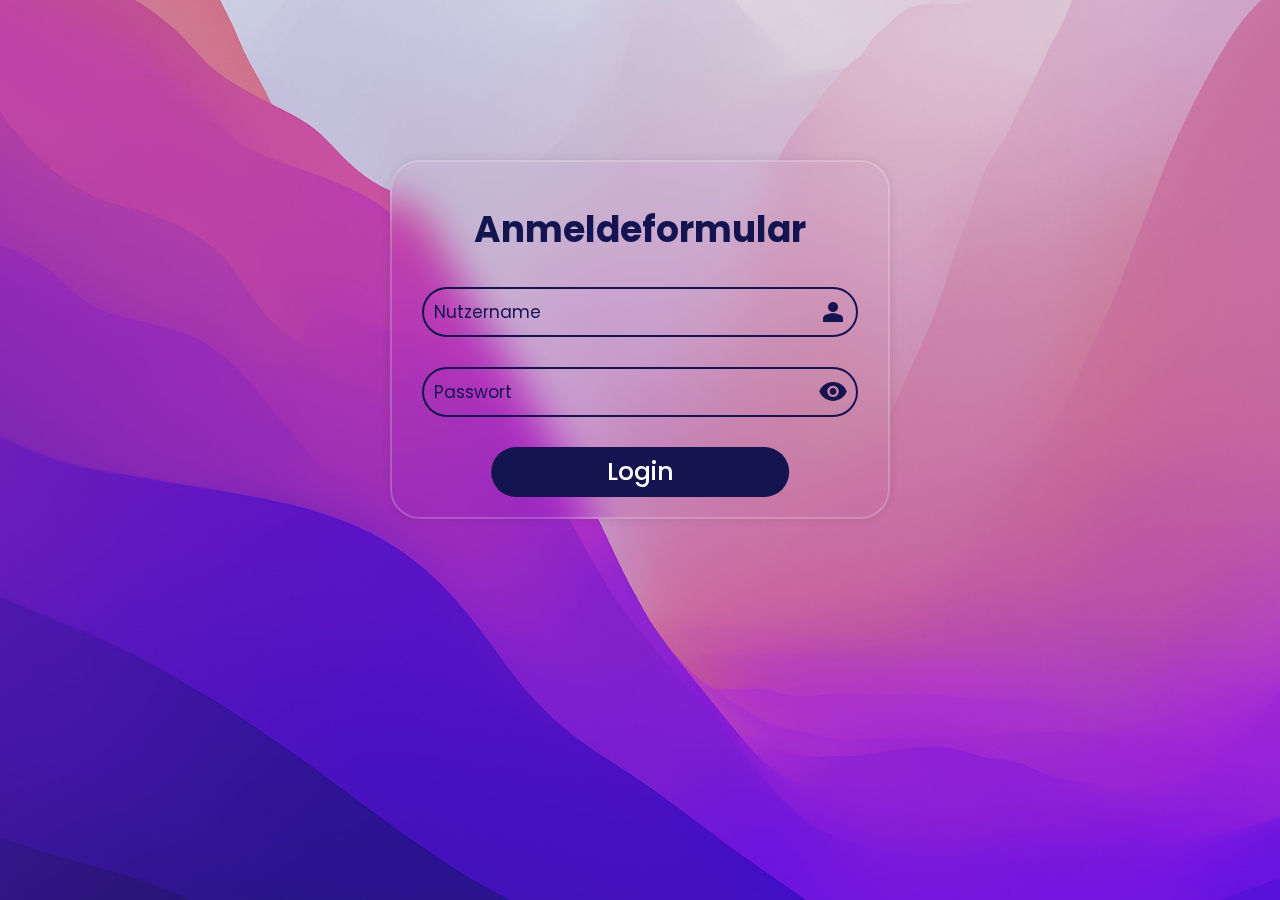
<file: index.html>
<!DOCTYPE html>
<html lang="en">
<head>
    <link rel="preconnect" href="https://fonts.googleapis.com">
    <link rel="preconnect" href="https://fonts.gstatic.com" crossorigin>
    <link href="https://fonts.googleapis.com/css2?family=Poppins:ital,wght@0,100;0,200;0,300;0,400;0,500;0,600;0,700;0,800;0,900;1,100;1,200;1,300;1,400;1,500;1,600;1,700;1,800;1,900&display=swap" rel="stylesheet">
    <meta charset="UTF-8">
    <meta name="viewport" content="width=device-width, initial-scale=1.0">
    <link rel="stylesheet" href="sytle.css">
    <title>Formular</title>
</head>
<body>
    <script src="script.js"></script>
    <div class="wrapper">
        <form action="" id="loginForm">
            <h1>Anmeldeformular</h1>
            <div class="input-box">
                <input type="text" placeholder="Nutzername" id="usernameInput" name="usernameInput" required>
                <img src="person.png">
            </div>
            <div class="input-box">
                <input type="password" placeholder="Passwort" id="passwordInput" name="passwordInput" required>
                <img src="eye_open.png" id="lockImg" onclick="showpass()">
            </div>
            <button type="submit" class="btn">Login</button>
         </form>
    </div>
</body>
</html>
</file>
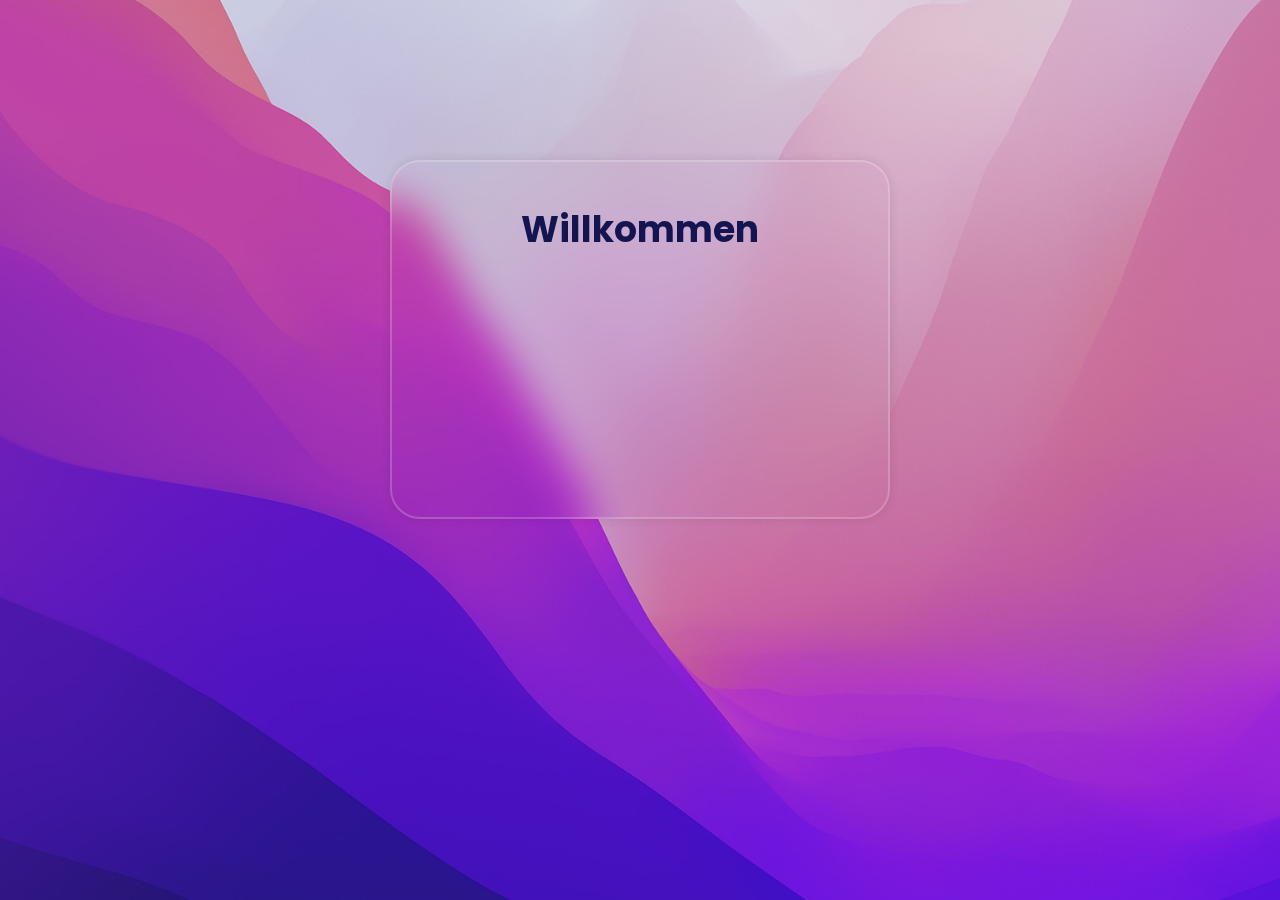
<file: welcome.html>
<!DOCTYPE html>
<html lang="en">
<head>
    <link rel="preconnect" href="https://fonts.googleapis.com">
    <link rel="preconnect" href="https://fonts.gstatic.com" crossorigin>
    <link href="https://fonts.googleapis.com/css2?family=Poppins:ital,wght@0,100;0,200;0,300;0,400;0,500;0,600;0,700;0,800;0,900;1,100;1,200;1,300;1,400;1,500;1,600;1,700;1,800;1,900&display=swap" rel="stylesheet">
    <meta charset="UTF-8">
    <meta name="viewport" content="width=device-width, initial-scale=1.0">
    <link rel="stylesheet" href="sytle.css">
    <title>Formular</title>
</head>
<body>
    <script src="script.js"></script>
    <div class="wrapper">
        <form action="" id="loginForm">
            <h1>Willkommen</h1>
            <div class="input-box">
                
            </div>
            <div class="input-box">
            </div>
          
         </form>
    </div>
</body>
</html>
</file>
<file: sytle.css>
* {
    font-family: Poppins;
    margin: 0;
    padding: 0;
    box-sizing: border-box;
}

body {  
    width: 100%;
    padding: 10px;
    min-height: 100vh;
    background: url(1.png) no-repeat;
    background-size: cover;
    background-position: center;
    /*background: rgb(238,174,202);
    background: linear-gradient(60deg, rgba(238,174,202,1) 0%, rgba(148,187,233,1) 100%);
*/
}

.wrapper {
    background-color: transparent;
    width: 100%; 
    max-width: 500px;
    margin: 150px auto 20px;
    padding: 40px 30px 70px;
    border-radius: 30px;
    transition: all 0.4s ease-in-out;
    box-shadow: 0px 0px 10px rgba(0, 0, 0, 0.1);
    position: relative;
    border: 2px solid rgba(255, 255, 255, .2);
    backdrop-filter: blur(20px);
}

.wrapper h1 {
    color: rgb(20, 20, 80);
    text-align: center;
    font-size: 36px;
}

.wrapper:hover {
    transform: scale(1.03);
}

.wrapper .input-box {
    position: relative;
    width: 100%;
    height: 50px;
    margin: 30px 0;
}

.input-box input {
    width: 100%;
    height: 100%;
    background: transparent;
    border-radius: 30px;
    border: 2px solid rgb(20, 20, 80);
    padding: 10px;
    font-size: 17px;
}

.input-box input::placeholder {
    color: rgb(20, 20, 80);
}

.input-box img {
    position: absolute;
    width: 30px;
    right: 10px;
    top: 50%;
    transform: translateY(-50%);
    font-size: 20px;
}

.wrapper .btn {
    position: absolute;
    width: 60%;
    height: 50px;
    left: 50%;
    transform: translate(-50%);
    background-color: rgb(20, 20, 80);
    color: white;
    border: none;
    outline: none;
    border-radius: 30px;
    cursor: pointer;
    transition: all 0.4s ease-in-out;
    font-size: 25px;
    font-weight: 500;
}

.wrapper .btn:hover {
    width: 55%;
}

#lockImg:hover {
    cursor: pointer;
}
</file>
